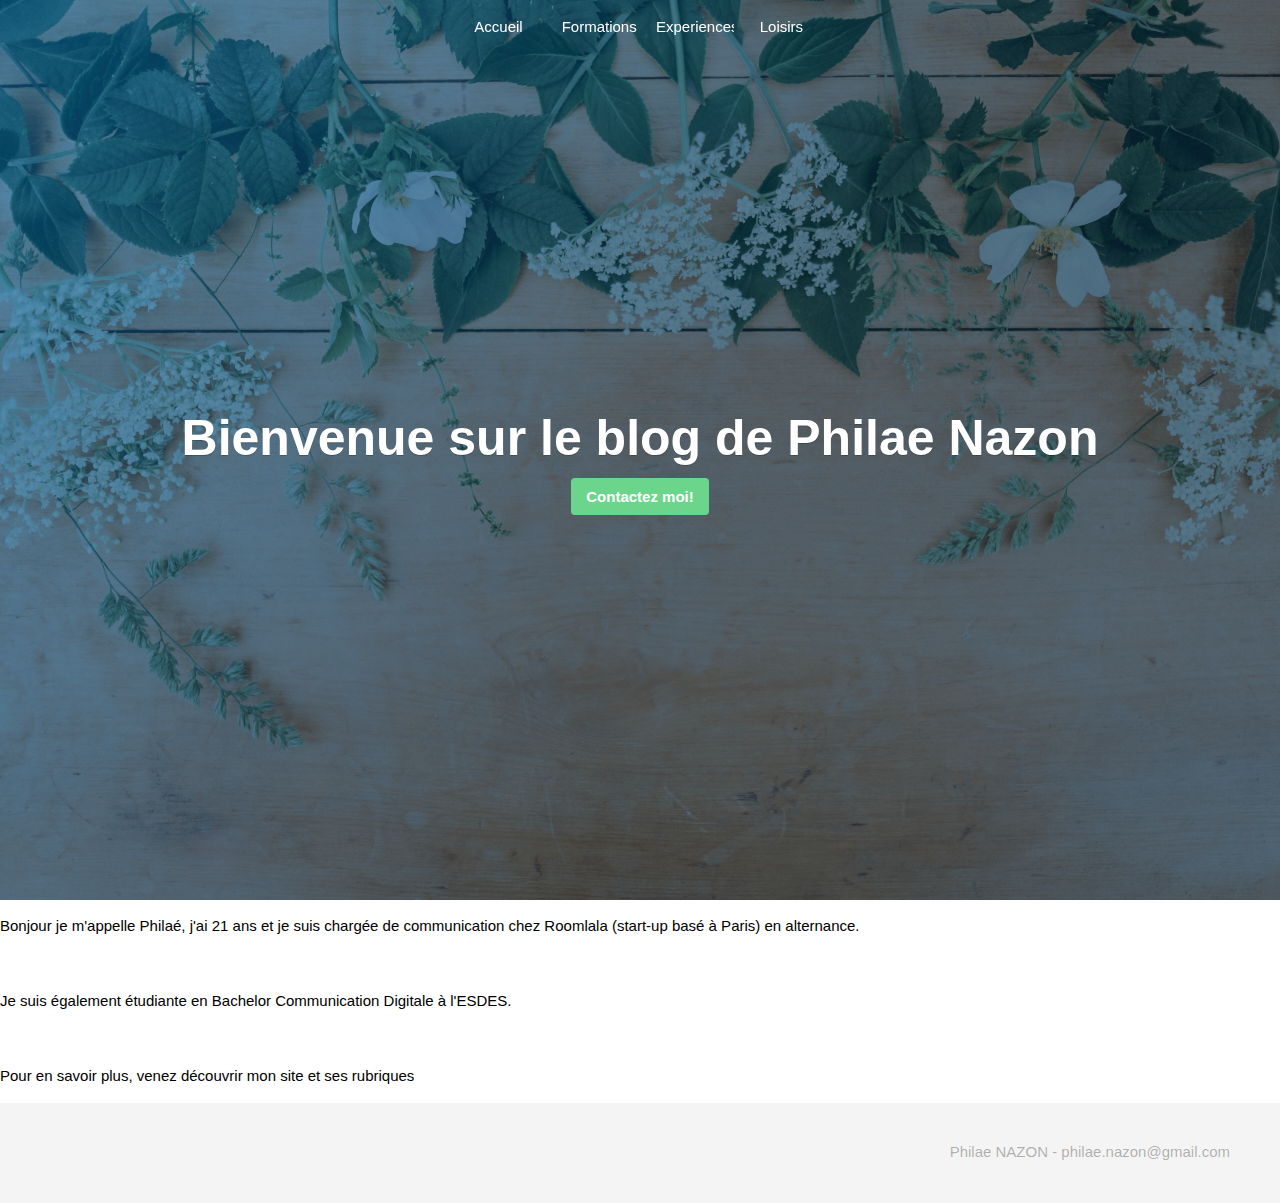
<file: index.html>
<!DOCTYPE html>
<html>

<head>
    <meta charset="UTF-8" />
    <meta name="description" content="Je m’appelle Philaé, j’ai 20 ans, je suis assistante communication en alternance chez Roomlala, un start-up basé à Paris. Je gère l’ensemble des réseaux sociaux de l’entreprise en binôme avec ma responsable. Je suis étudiante à l’ESDES en Bachelor Communication digitale à Lyon.
        " />
    <title>Philae NAZON - Assistante communication</title>
    <link rel="stylesheet" href="w3/w3.css">
    <link rel="stylesheet" href="index.css">
    <link rel="stylesheet" href="https://use.fontawesome.com/releases/v5.1.0/css/all.css" integrity="sha384-lKuwvrZot6UHsBSfcMvOkWwlCMgc0TaWr+30HWe3a4ltaBwTZhyTEggF5tJv8tbt" crossorigin="anonymous">
    
    


</head>

<body>

    <main>

        <header>
            <!-- Links (sit on top) -->
            <div class="w3-top">
                <div class="w3-row w3-padding w3-Light Gray">
                    <div class="w3-col s3">
                        <a href="../index.html" class="w3-button w3-block w3-hover-teal w3-text-white">Accueil</a>
                    </div>
                    <div class="w3-col s3">
                        <a href="articles/formations.html" class="w3-button w3-block w3-hover-teal w3-text-white">Formations</a>
                    </div>
                    <div class="w3-col s3">
                        <a href="articles/communitymanager.html" class="w3-button w3-block w3-hover-teal w3-text-white">Experiences</a>
                    </div>
                    <div class="w3-col s3">
                        <a href="articles/loisirs.html" class="w3-button w3-block w3-hover-teal w3-text-white">Loisirs</a>
                    </div>
                </div>
            </div>
        </header>
        
        <section>

        <div class="banner" style="background-image: linear-gradient(-225deg, rgba(0,101,168,0.6) 0%, rgba(0,36,61,0.6) 50%), url('Images/amour.jpg');">
            <div class="banner-content">
                <h1>Bienvenue sur le blog de Philae Nazon</h1>
                <a class="btn-treehouse">Contactez moi!</a>
            </div>
        </div>


        </section>


        <p> Bonjour je m'appelle Philaé, j'ai 21 ans et je suis chargée de communication chez Roomlala (start-up basé à Paris)
            en alternance.</p>
        <br>
        <p>Je suis également étudiante en Bachelor Communication Digitale à l'ESDES.</p>
        <br>
        <p>Pour en savoir plus, venez découvrir mon site et ses rubriques</p>

        <footer>

        </footer>
    </main>
    <script src="w3/w3.js"></script>
    <script src="index.js"></script>

    
</body>




<div class="footer">
    <div class="footer-links">
      <a href="#"><i class="fab fa-github"></i></a>
      <a href="https://www.instagram.com/philae.nazon/"><i class="fab fa-instagram"></i></a>
      <a href="https://www.facebook.com/philae.nazon"><i class="fab fa-facebook"></i></a>
      <a href="https://twitter.com/philae_nazon"><i class="fab fa-twitter"></i></a>
      <a href="https://www.linkedin.com/in/phila%C3%A9-nazon-209184148/"><i class="fab fa-linkedin"></i></a>
    </div>
    <div class="footer-copyright">
      Philae NAZON <i class="fa fa-heart"></i> - philae.nazon@gmail.com 
    </div>
  </div>


</html>
</file>
<file: index.css>
·body{
    margin: 0;
}

background{
    color: #009b8b

}
.background{
    width: 1500px;
}
main{

}

.w3-top {
    display: flex;
    justify-content: space-around;
}


  .btn-treehouse {
    color: white;
    padding: 10px 15px;
    border-radius: 4px;
    font-weight: bold;
    background: #6AD58B;
    transition: background 0.5s ease;
  }
  .btn-treehouse:hover {
    opacity: 1;
    background: #3ac162;
    text-decoration: none;
    color: white;
  }


  .footer {
    background: #F4F4F4;
    display: flex;
    align-items: center;
    justify-content: space-between;
    height: 100px;
    padding: 0px 50px;
    color: rgba(0,0,0,0.3);
  }
  .footer-links {
    display: flex;
    align-items: center;
  }
  .footer-links a {
    color: black;
    opacity: 0.15;
    text-decoration: none;
    font-size: 24px;
    padding: 0px 10px;
  }
  .footer-links a:hover {
    opacity: 1;
  }
  .footer .fa-heart {
    color: #D23333;
  }

p {
    font-family: 'Franklin Gothic Medium', 'Arial Narrow', Arial, sans-serif;
}


#myButton {
    transition: transform 1s; 
}
.rotate {
    transform: rotate(360deg);
}
.name {
    font-size: 100px ;
    align-content: center;
}
body
{
background-color: #FFFFFF;
color:black;
}

.banner {
    color: white;
    text-align: center;
    height: 100vh;
    background-size: cover !important;
    display: flex;
    align-items: center;
    justify-content: center;
  }
  .banner h1 {
    font-size: 50px;
    font-weight: bold;
    text-shadow: 0px 1px rgba(0, 0, 0, 0.2);
  }
  .banner p {
    font-size: 25px;
    font-weight: lighter;
    color: rgb(255, 255, 255);
    opacity: 0.3;
    margin-bottom: 30px;
  }
</file>
